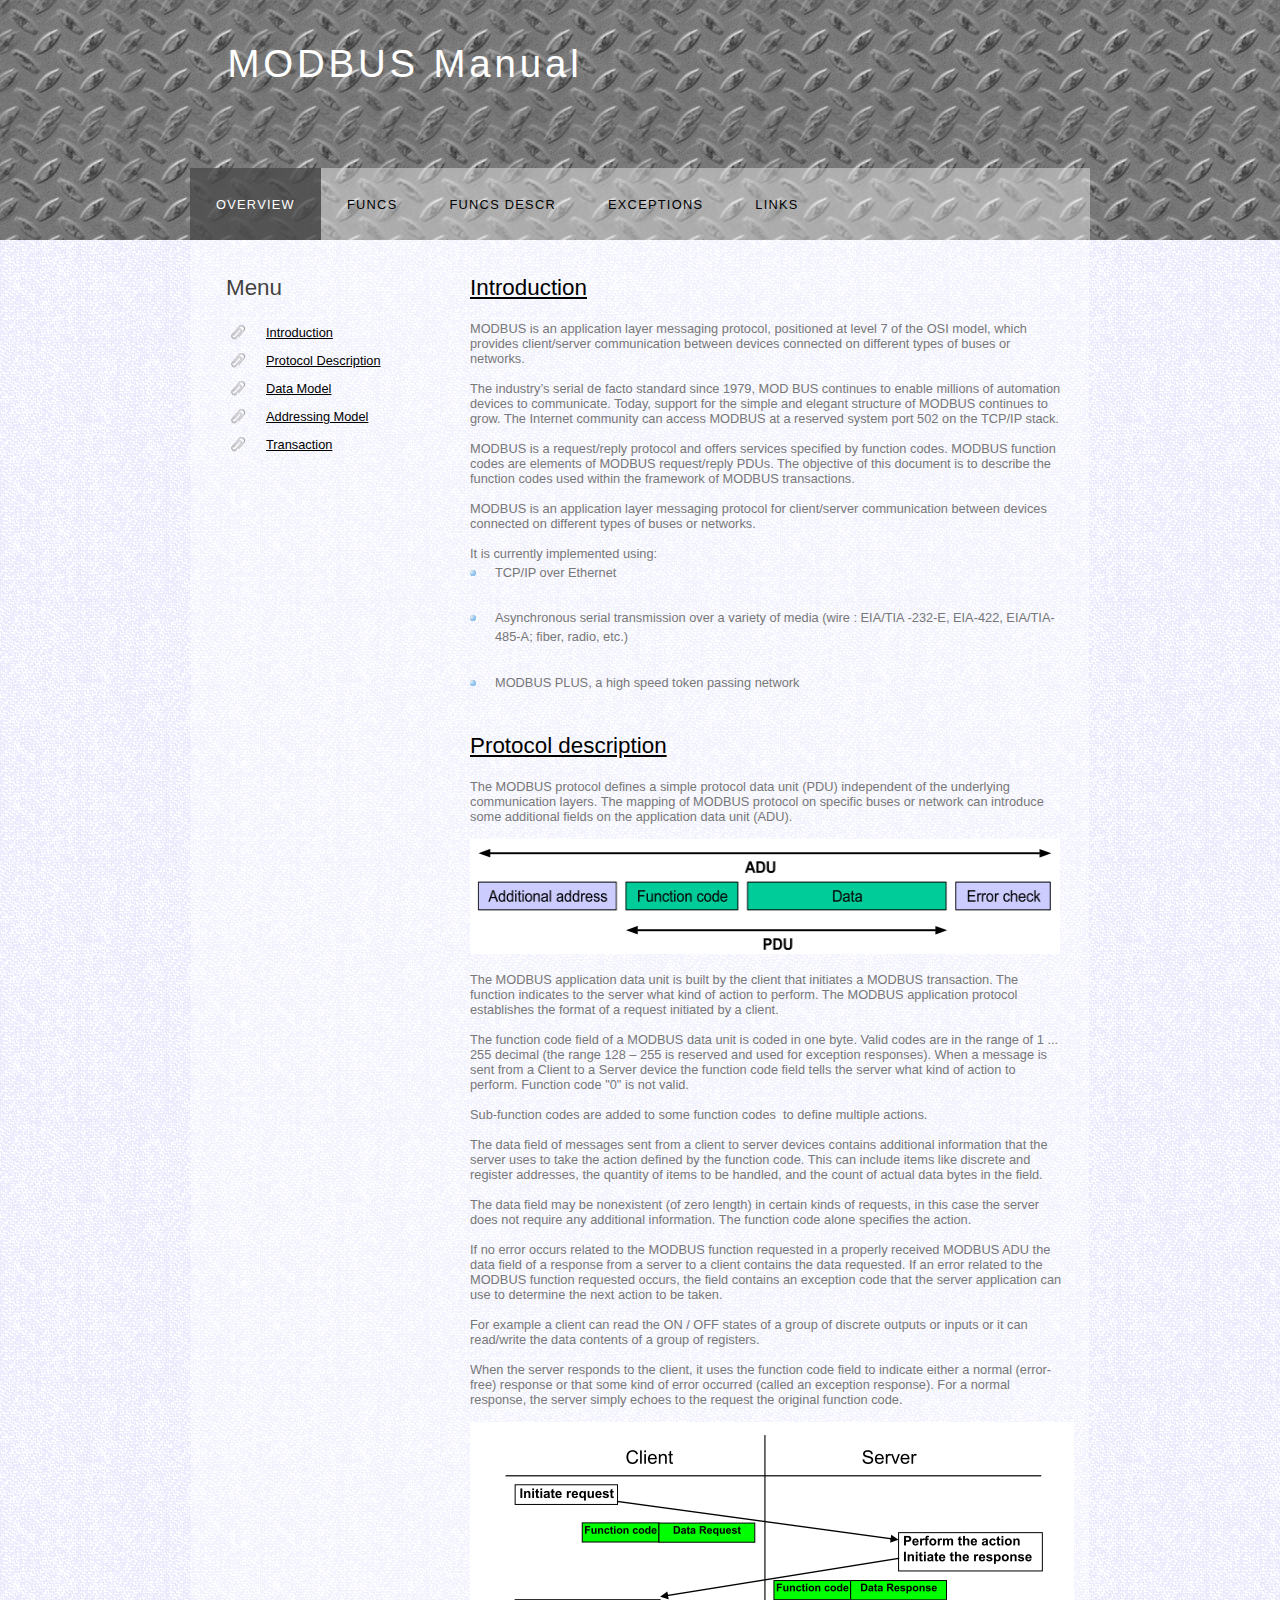
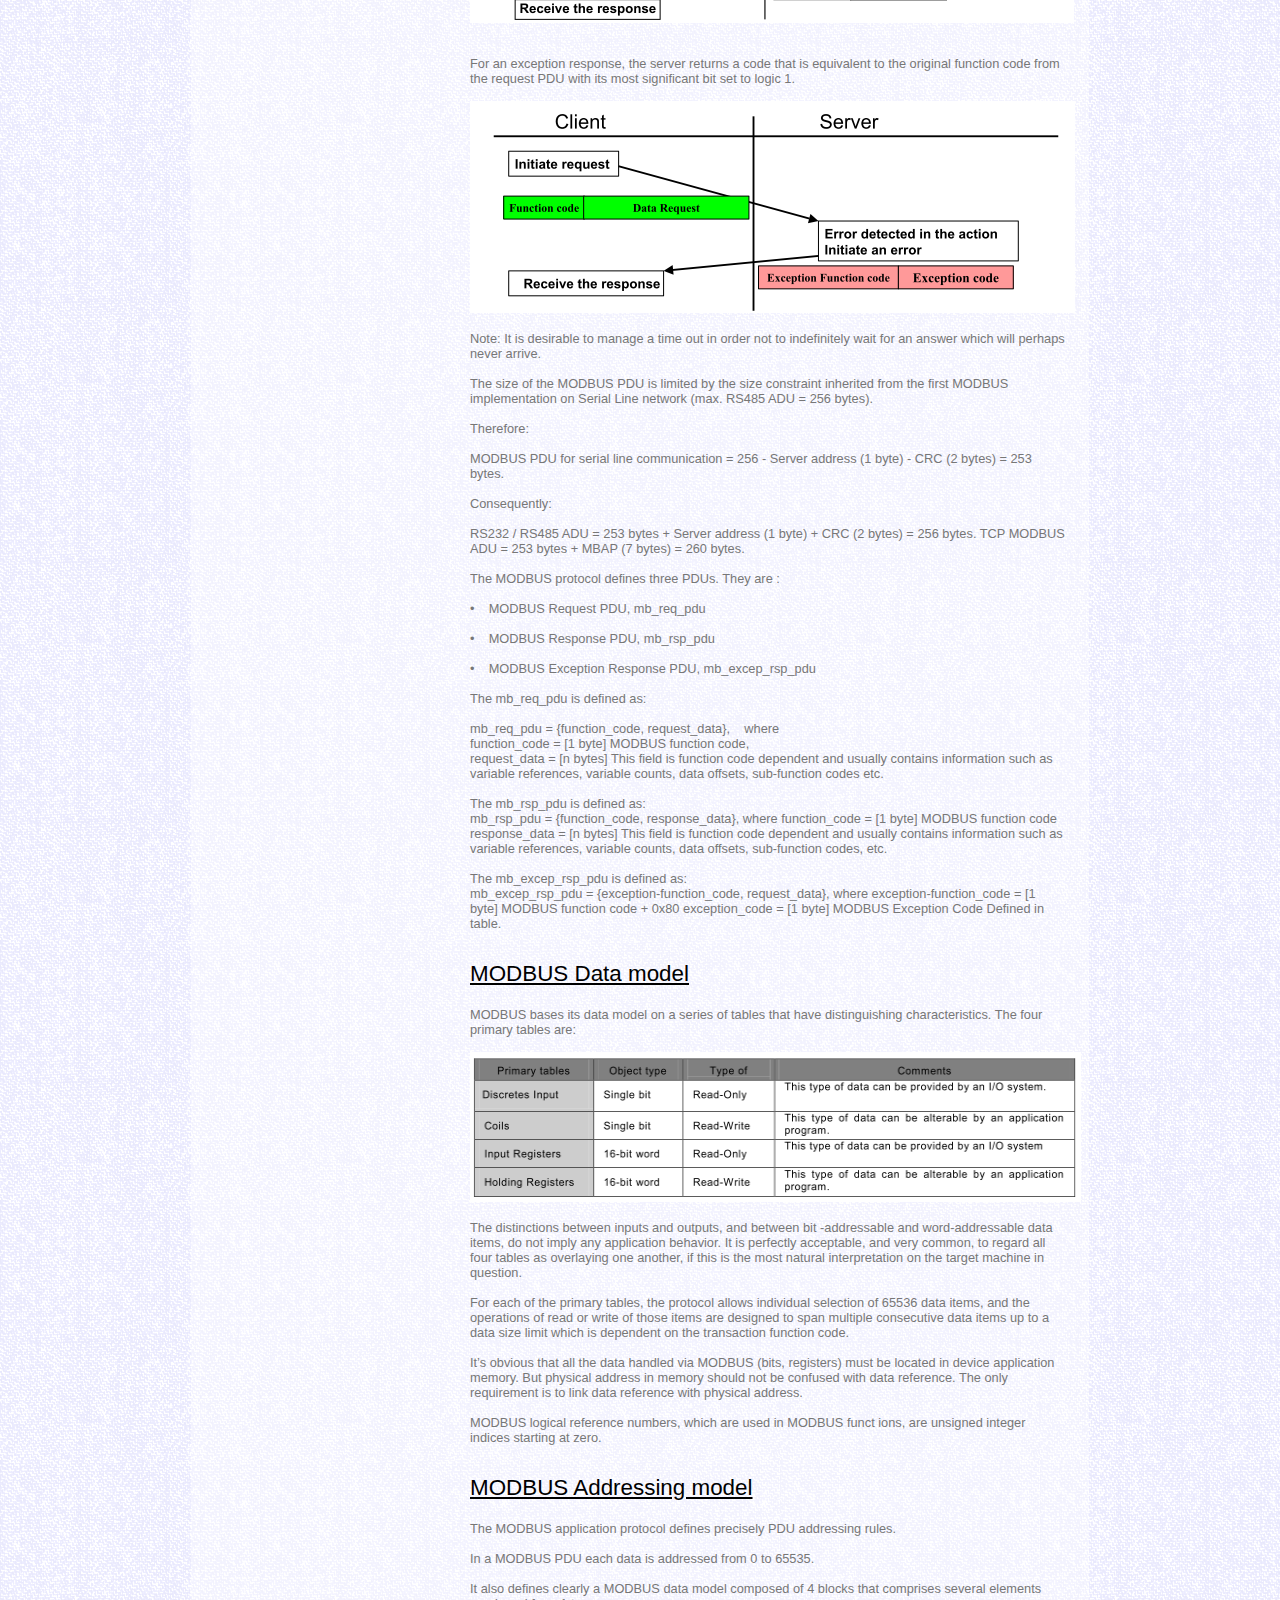
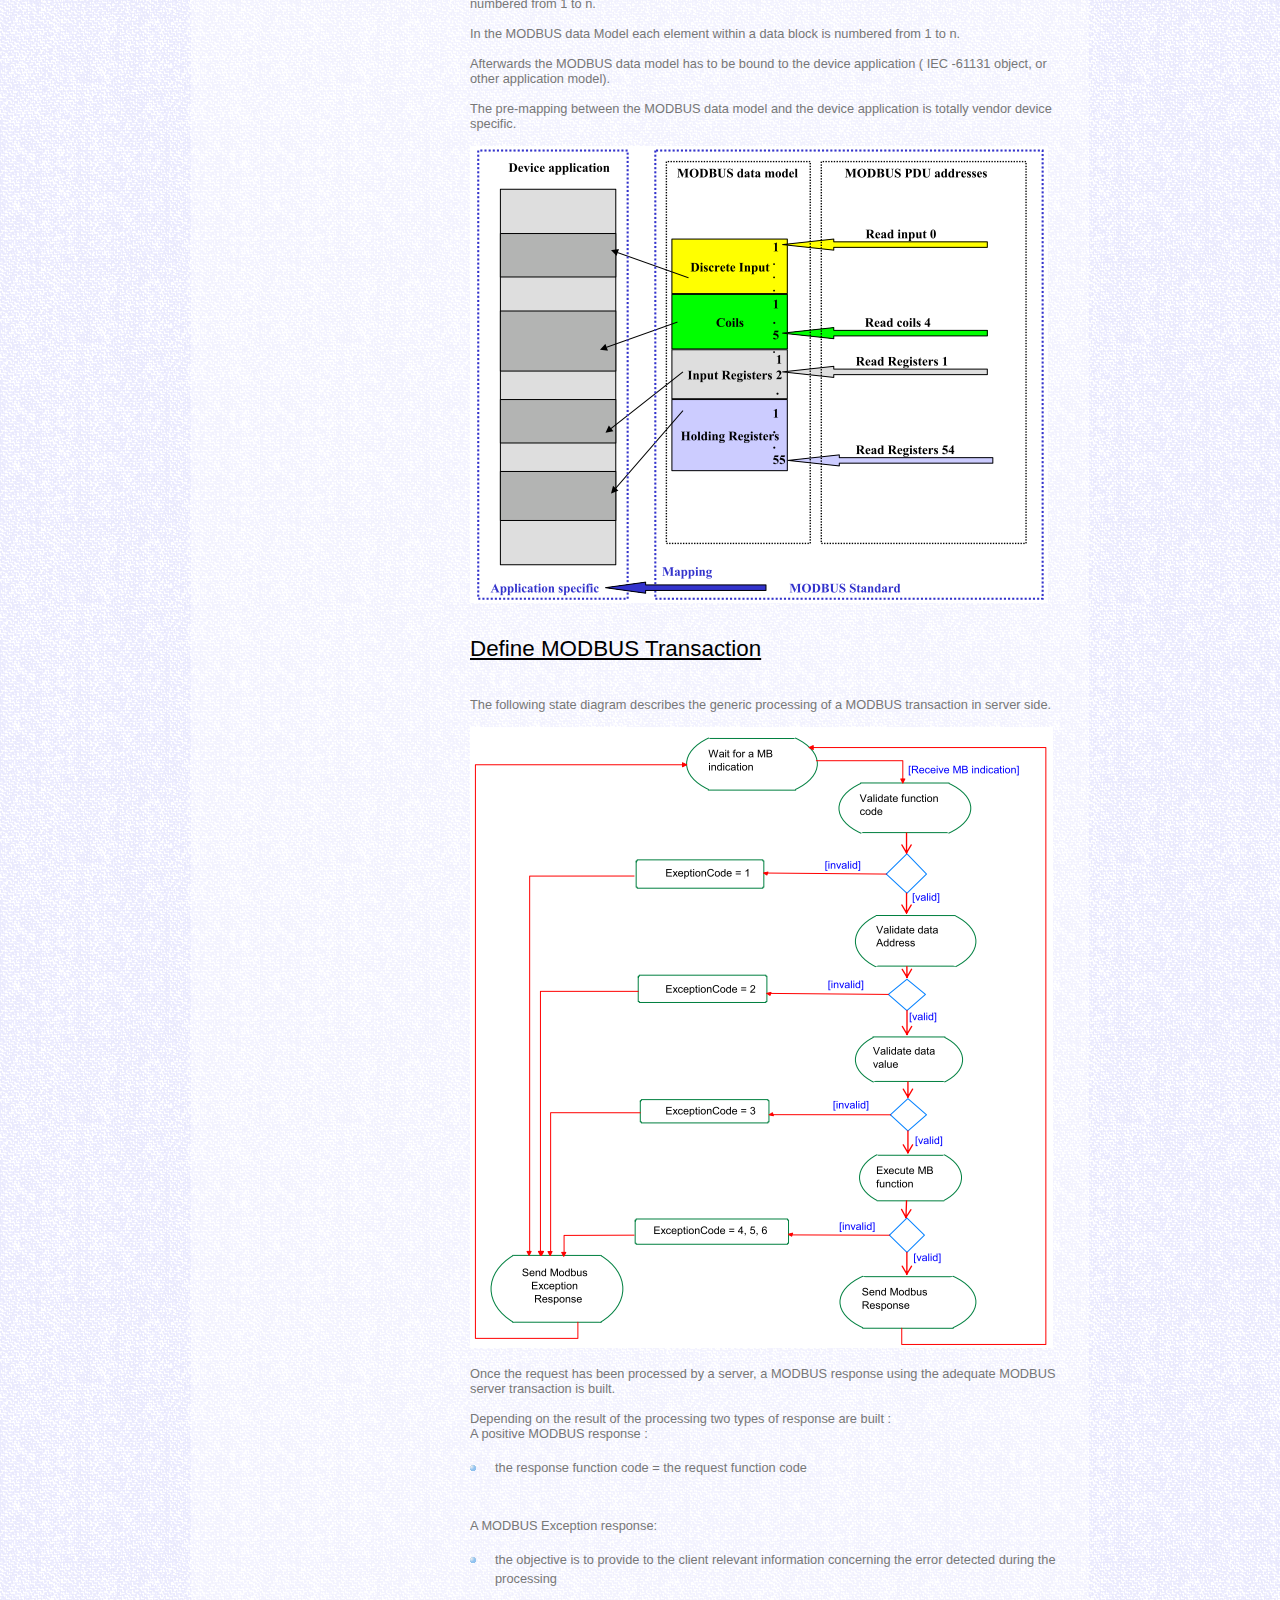
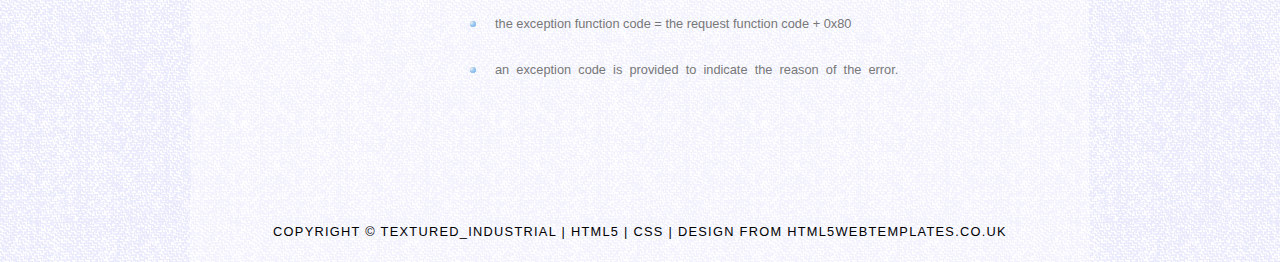
<file: ManModbus/index.html>
<!DOCTYPE html>
<html>
  <head>
    <meta  content="text/html; charset=windows-1252"  http-equiv="content-type">
    <title>MODBUS_MANUAL</title>
    <meta  name="description"  content="website description">
    <meta  name="keywords"  content="website keywords, website keywords">
    <link  rel="stylesheet"  type="text/css"  href="style/style.css"  title="style">
  </head>
  <body>
    <div  id="main">
      <div  id="header">
        <div  id="logo">
          <div  id="logo_text">
            <!-- class="logo_colour", allows you to change the colour of the text -->
            <h1><a  href="index.html">MODBUS Manual<span  class="logo_colour"></span></a></h1>
            <h2><br>
            </h2>
          </div>
        </div>
        <div  id="menubar">
          <ul  id="menu">
            <!-- put class="selected" in the li tag for the selected page - to highlight which page you're on -->
            <li  class="selected"><a  href="index.html">OVERVIEW</a></li>
            <li><a  href="funcs.html">FUNCs</a></li>
            <li><a  href="func_descr.html">FUNCs DESCR</a></li>
            <li><a  href="exceptions.html">EXCEPTIONS</a></li>
            <li><a  href="links.html">LINKS</a></li>
          </ul>
        </div>
      </div>
      <div  id="site_content">
        <div  class="sidebar">
          <!-- insert your sidebar items here -->
          <h3>Menu</h3>
          <ul>
            <li><a  href="#intro">Introduction</a></li>
            <li><a  href="#protocol_descr">Protocol Description</a></li>
            <li><a  href="#data_model">Data Model</a></li>
            <li><a  href="#address_model"><span  style="color: rgb(0, 0, 0);">Addressing
                  Model</span></a></li>
            <li><span  style=" color: rgb(0, 0, 0);"><a  href="#def_transaction">Transaction</a><br>
              </span></li>
            <li><br>
            </li>
          </ul>
          <br>
        </div>
        <div  id="content">
          <!-- insert the page content here -->
          <h1><a  id="intro">Introduction</a></h1>
          MODBUS is an application layer messaging protocol, positioned at level
          7 of the OSI model, which provides client/server communication between
          devices connected on different types of buses or networks.<br>
          <br>
          The industry�s serial de facto standard since 1979, MOD BUS continues
          to enable millions of automation devices to communicate. Today,
          support for the simple and elegant structure of MODBUS continues to
          grow. The Internet community can access MODBUS at a reserved system
          port 502 on the TCP/IP stack.<br>
          <br>
          MODBUS is a request/reply protocol and offers services specified by
          function codes. MODBUS function codes are elements of MODBUS
          request/reply PDUs. The objective of this document is to describe the
          function codes used within the framework of MODBUS transactions.<br>
          <br>
          MODBUS is an application layer messaging protocol for client/server
          communication between devices connected on different types of buses or
          networks.<br>
          <br>
          It is currently implemented using:<br>
          <ul>
            <li>TCP/IP over Ethernet</li>
          </ul>
          <ul>
            <li>Asynchronous serial transmission over a variety of media (wire :
              EIA/TIA -232-E, EIA-422, EIA/TIA-485-A; fiber, radio, etc.) </li>
          </ul>
          <ul>
            <li>MODBUS PLUS, a high speed token passing network</li>
          </ul>
          <h1><a  id="protocol_descr">Protocol description</a> </h1>
          The MODBUS protocol defines a simple protocol data unit (PDU)
          independent of the underlying communication layers. The mapping of
          MODBUS protocol on specific buses or network can introduce some
          additional fields on the application data unit (ADU).<br>
          <br>
          <img  style="width: 590px; height: 115px;"  src="[data-uri]"
             alt=""><br>
          <br>
          The MODBUS application data unit is built by the client that initiates
          a MODBUS transaction. The function indicates to the server what kind
          of action to perform. The MODBUS application protocol establishes the
          format of a request initiated by a client.<br>
          <br>
          The function code field of a MODBUS data unit is coded in one byte.
          Valid codes are in the range of 1 ... 255 decimal (the range 128 � 255
          is reserved and used for exception responses). When a message is sent
          from a Client to a Server device the function code field tells the
          server what kind of action to perform. Function code "0" is not valid.<br>
          <br>
          Sub-function codes are added to some function codes&nbsp; to define
          multiple actions.<br>
          <br>
          The data field of messages sent from a client to server devices
          contains additional information that the server uses to take the
          action defined by the function code. This can include items like
          discrete and register addresses, the quantity of items to be handled,
          and the count of actual data bytes in the field.<br>
          <br>
          The data field may be nonexistent (of zero length) in certain kinds of
          requests, in this case the server does not require any additional
          information. The function code alone specifies the action.<br>
          <br>
          If no error occurs related to the MODBUS function requested in a
          properly received MODBUS ADU the data field of a response from a
          server to a client contains the data requested. If an error related to
          the MODBUS function requested occurs, the field contains an exception
          code that the server application can use to determine the next action
          to be taken.<br>
          <br>
          For example a client can read the ON / OFF states of a group of
          discrete outputs or inputs or it can read/write the data contents of a
          group of registers.<br>
          <br>
          When the server responds to the client, it uses the function code
          field to indicate either a normal (error-free) response or that some
          kind of error occurred (called an exception response). For a normal
          response, the server simply echoes to the request the original
          function code.<br>
          <br>
          <img  src="[data-uri]"
             alt=""><br>
          <br>
          <br>
          For an exception response, the server returns a code that is
          equivalent to the original function code from the request PDU with its
          most significant bit set to logic 1.<br>
          <br>
          <img  src="[data-uri]"
             alt=""><br>
          <br>
          Note: It is desirable to manage a time out in order not to
          indefinitely wait for an answer which will perhaps never arrive.<br>
          <br>
          The size of the MODBUS PDU is limited by the size constraint inherited
          from the first MODBUS implementation on Serial Line network (max.
          RS485 ADU = 256 bytes).<br>
          <br>
          Therefore:<br>
          <br>
          MODBUS PDU for serial line communication = 256 - Server address (1
          byte) - CRC (2 bytes) = 253 bytes.<br>
          <br>
          Consequently:<br>
          <br>
          RS232 / RS485 ADU = 253 bytes + Server address (1 byte) + CRC (2
          bytes) = 256 bytes. TCP MODBUS ADU = 253 bytes + MBAP (7 bytes) = 260
          bytes.<br>
          <br>
          The MODBUS protocol defines three PDUs. They are :<br>
          <br>
          �&nbsp;&nbsp;&nbsp; MODBUS Request PDU, mb_req_pdu <br>
          <br>
          �&nbsp;&nbsp;&nbsp; MODBUS Response PDU, mb_rsp_pdu <br>
          <br>
          �&nbsp;&nbsp;&nbsp; MODBUS Exception Response PDU, mb_excep_rsp_pdu <br>
          <br>
          The mb_req_pdu is defined as:<br>
          <br>
          mb_req_pdu = {function_code, request_data},&nbsp;&nbsp;&nbsp; where<br>
          function_code = [1 byte] MODBUS function code,<br>
          request_data = [n bytes] This field is function code dependent and
          usually contains information such as variable references, variable
          counts, data offsets, sub-function codes etc.<br>
          <br>
          The mb_rsp_pdu is defined as:<br>
          mb_rsp_pdu = {function_code, response_data}, where function_code = [1
          byte] MODBUS function code response_data = [n bytes] This field is
          function code dependent and usually contains information such as
          variable references, variable counts, data offsets, sub-function
          codes, etc.<br>
          <br>
          The mb_excep_rsp_pdu is defined as:<br>
          mb_excep_rsp_pdu = {exception-function_code, request_data}, where
          exception-function_code = [1 byte] MODBUS function code + 0x80
          exception_code = [1 byte] MODBUS Exception Code Defined in table.<br>
          <br>
          <h1><a  id="data_model">MODBUS Data model </a></h1>
          MODBUS bases its data model on a series of tables that have
          distinguishing characteristics. The four primary tables are:<br>
          <br>
          <img  style="width: 611px; height: 150px;"  src="[data-uri]"
             alt=""><br>
          <br>
          The distinctions between inputs and outputs, and between bit
          -addressable and word-addressable data items, do not imply any
          application behavior. It is perfectly acceptable, and very common, to
          regard all four tables as overlaying one another, if this is the most
          natural interpretation on the target machine in question.<br>
          <br>
          For each of the primary tables, the protocol allows individual
          selection of 65536 data items, and the operations of read or write of
          those items are designed to span multiple consecutive data items up to
          a data size limit which is dependent on the transaction function code.<br>
          <br>
          It�s obvious that all the data handled via MODBUS (bits, registers)
          must be located in device application memory. But physical address in
          memory should not be confused with data reference. The only
          requirement is to link data reference with physical address.<br>
          <br>
          MODBUS logical reference numbers, which are used in MODBUS funct ions,
          are unsigned integer indices starting at zero.<br>
          <br>
          <h1><a  id="address_model">MODBUS Addressing model</a></h1>
          The MODBUS application protocol defines precisely PDU addressing
          rules.<br>
          <br>
          In a MODBUS PDU each data is addressed from 0 to 65535.<br>
          <br>
          It also defines clearly a MODBUS data model composed of 4 blocks that
          comprises several elements numbered from 1 to n.<br>
          <br>
          In the MODBUS data Model each element within a data block is numbered
          from 1 to n.<br>
          <br>
          Afterwards the MODBUS data model has to be bound to the device
          application ( IEC -61131 object, or other application model).<br>
          <br>
          The pre-mapping between the MODBUS data model and the device
          application is totally vendor device specific.<br>
          <br>
          <img  src="[data-uri]"
             alt=""><br>
          <br>
          <h1><a  id="def_transaction">Define MODBUS Transaction </a></h1>
          <br>
          The following state diagram describes the generic processing of a
          MODBUS transaction in server side.<br>
          <br>
          <img  src="[data-uri]"
             alt=""><br>
          <br>
          Once the request has been processed by a server, a MODBUS response
          using the adequate MODBUS server transaction is built.<br>
          <br>
          Depending on the result of the processing two types of response are
          built :<br>
          A positive MODBUS response : <br>
          <br>
          <ul>
            <li>the response function code = the request function code </li>
          </ul>
          <br>
          A MODBUS Exception response: <br>
          <br>
          <ul>
            <li>the objective is to provide to the client relevant information
              concerning the error detected during the processing&nbsp; </li>
          </ul>
          <ul>
            <li>the exception function code = the request function code + 0x80 </li>
          </ul>
          <ul>
            <li>an&nbsp; exception&nbsp; code&nbsp; is&nbsp; provided&nbsp;
              to&nbsp; indicate&nbsp; the&nbsp; reason&nbsp; of&nbsp; the&nbsp;
              error. </li>
          </ul>
          &nbsp;<br>
          <br>
          <br>
          <br>
          <br>
        </div>
      </div>
      <div  id="footer"> Copyright � textured_industrial | <a  href="http://validator.w3.org/check?uri=referer">HTML5</a>
        | <a  href="http://jigsaw.w3.org/css-validator/check/referer">CSS</a> |
        <a  href="http://www.html5webtemplates.co.uk">design from
          HTML5webtemplates.co.uk</a> </div>
    </div>
  </body>
</html>
</file>
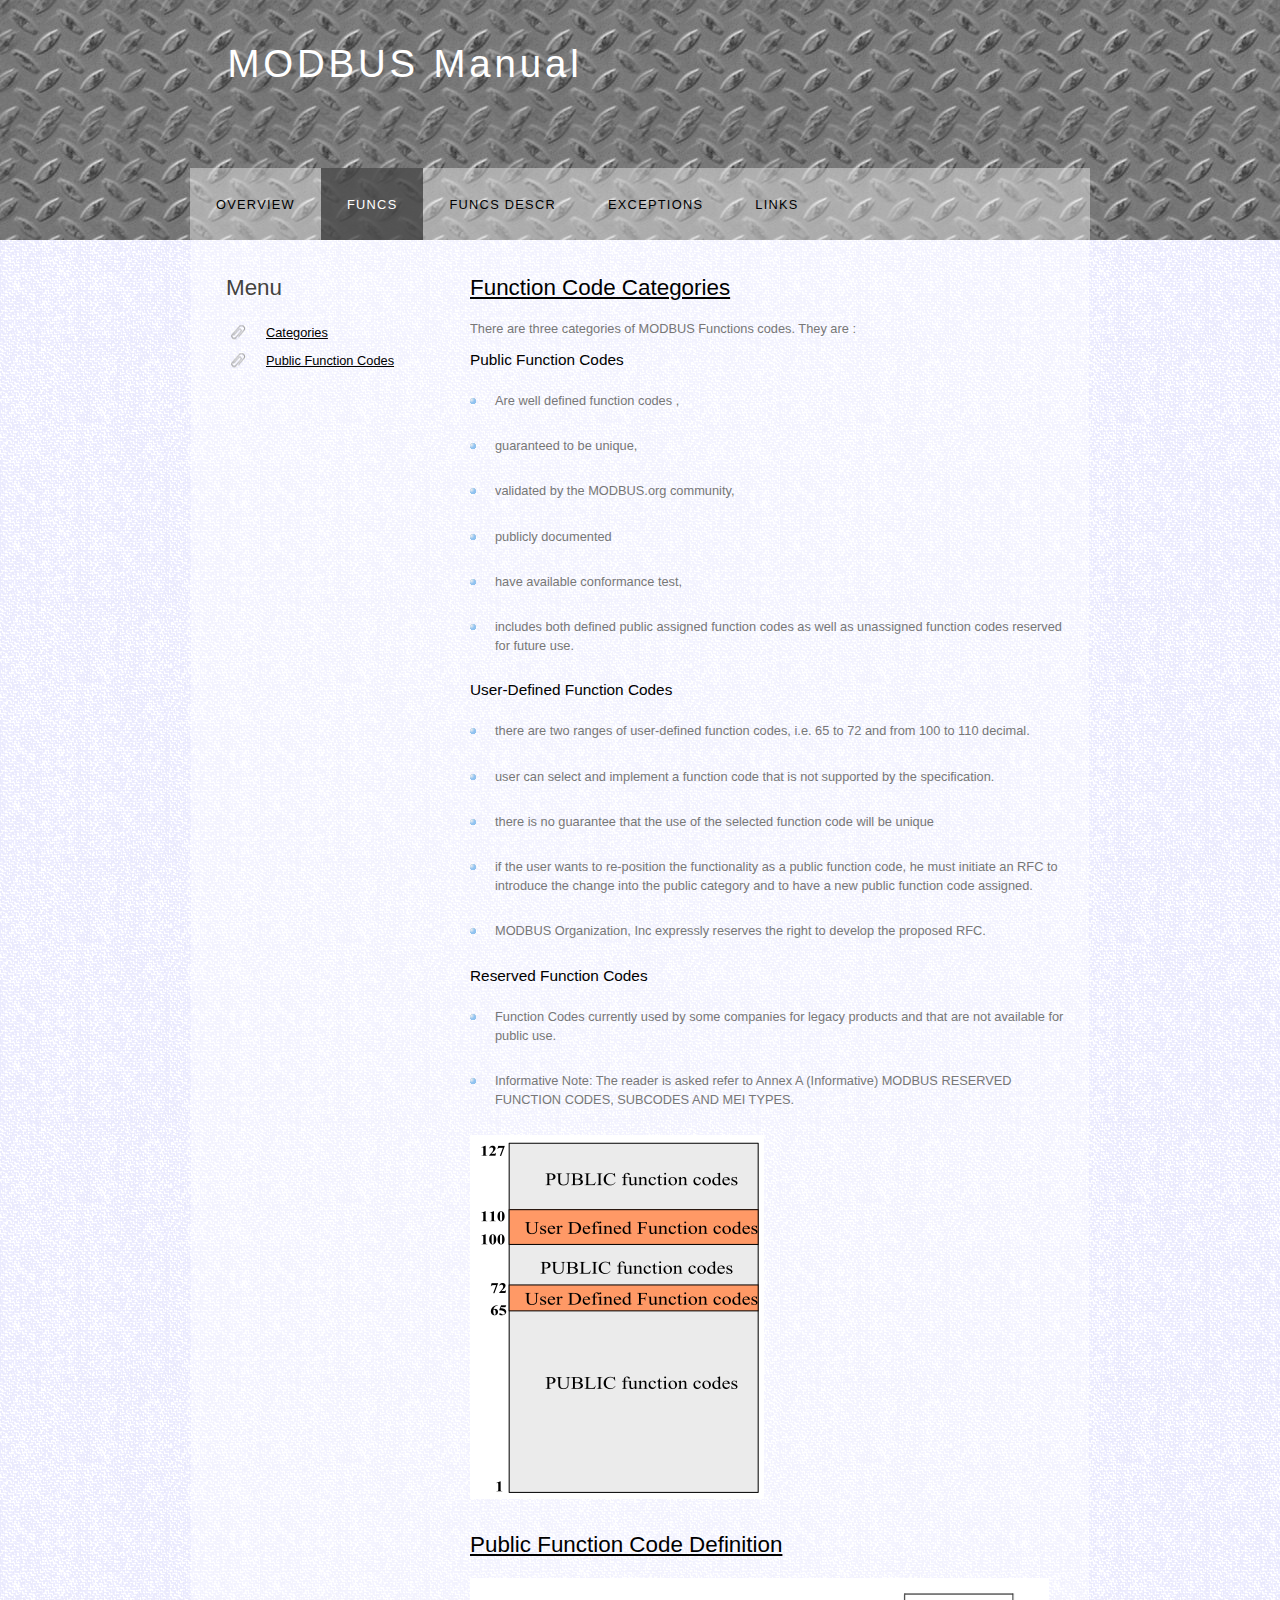
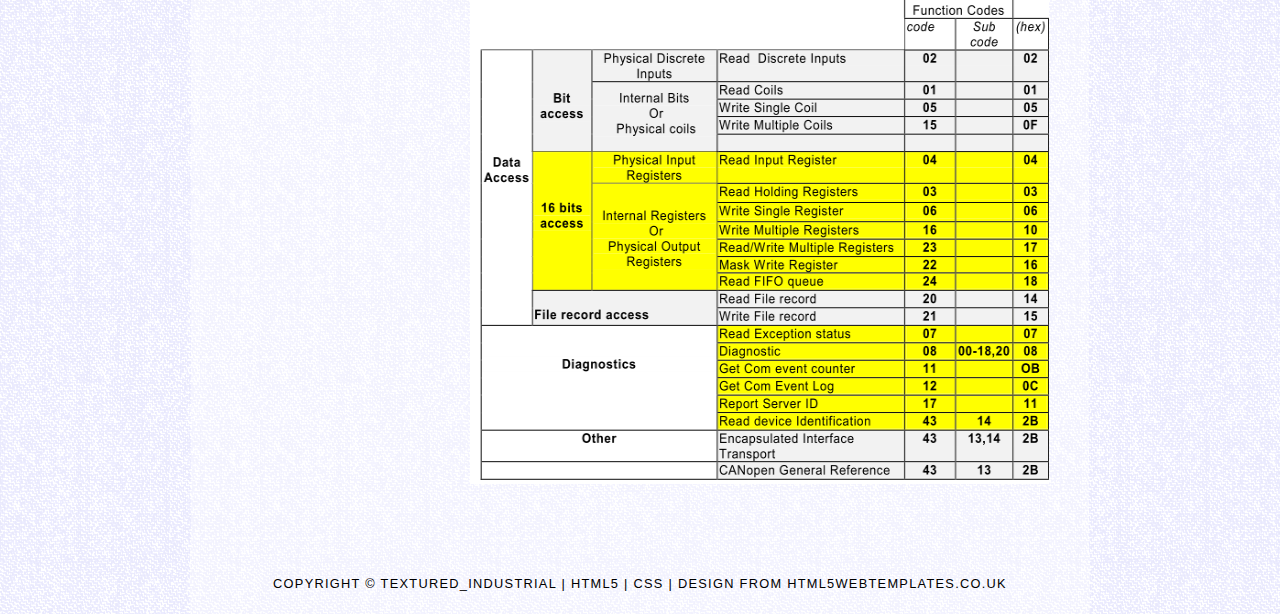
<file: ManModbus/funcs.html>
<!DOCTYPE html>
<html>
  <head>
    <meta  content="text/html; charset=windows-1252"  http-equiv="content-type">
    <title>MODBUS_MANUAL</title>
    <meta  name="description"  content="website description">
    <meta  name="keywords"  content="website keywords, website keywords">
    <link  rel="stylesheet"  type="text/css"  href="style/style.css"  title="style">
  </head>
  <body>
    <div  id="main">
      <div  id="header">
        <div  id="logo">
          <div  id="logo_text"> <!-- class="logo_colour", allows you to change the colour of the text -->
            <h1><a  href="index.html">MODBUS Manual<span  class="logo_colour"></span></a></h1>
            <h2><br>
            </h2>
          </div>
        </div>
        <div  id="menubar">
          <ul  id="menu">
            <!-- put class="selected" in the li tag for the selected page - to highlight which page you're on -->
            <li><a  href="index.html">oVERVIEW</a></li>
            <li  class="selected"><a  href="funcs.html">FUNCs</a></li>
            <li><a  href="func_descr.html">FUNCs DESCR</a></li>
            <li><a  href="exceptions.html">EXCEPTIONS</a></li>
            <li><a  href="links.html">LINKS</a></li>
          </ul>
        </div>
      </div>
      <div  id="site_content">
        <div  class="sidebar">
          <!-- insert your sidebar items here -->
          <h3>Menu</h3>
          <ul>
            <li><a  href="#func_categories">Categories</a></li>
            <li><a  href="#func_public">Public Function Codes</a></li>
            <li><br>
            </li>
          </ul>
          <br>
        </div>
        <div  id="content">
          <!-- insert the page content here -->
          <h1><a  id="func_categories">Function Code Categories</a></h1>
          There are three categories of MODBUS Functions codes. They are :<br>
          <br>
          <h4>Public Function Codes</h4>
          <br>
          <ul>
            <li>Are well defined function codes , </li>
          </ul>
          <ul>
            <li>guaranteed to be unique, </li>
          </ul>
          <ul>
            <li>validated by the MODBUS.org community, </li>
          </ul>
          <ul>
            <li>publicly documented </li>
          </ul>
          <ul>
            <li>have available conformance test, </li>
          </ul>
          <ul>
            <li>includes both defined public assigned function codes as well as
              unassigned function codes reserved for future use. </li>
          </ul>
          <h4>User-Defined Function Codes</h4>
          <br>
          <ul>
            <li>there are two ranges of user-defined function codes, i.e. 65 to
              72 and from 100 to 110 decimal. </li>
          </ul>
          <ul>
            <li>user can select and implement a function code that is not
              supported by the specification. </li>
          </ul>
          <ul>
            <li>there is no guarantee that the use of the selected function code
              will be unique </li>
          </ul>
          <ul>
            <li>if the user wants to re-position the functionality as a public
              function code, he must initiate an RFC to introduce the change
              into the public category and to have a new public function code
              assigned. </li>
          </ul>
          <ul>
            <li>MODBUS Organization, Inc expressly reserves the right to develop
              the proposed RFC. </li>
          </ul>
          <h4>Reserved Function Codes </h4>
          <br>
          <ul>
            <li>Function Codes currently used by some companies for legacy
              products and that are not available for public use. </li>
          </ul>
          <ul>
            <li>Informative Note: The reader is asked refer to Annex A
              (Informative) MODBUS RESERVED FUNCTION CODES, SUBCODES AND MEI
              TYPES. </li>
          </ul>
          <img  src="[data-uri]"

             alt=""><br>
          <br>
          <h1><a  id="func_public">Public Function Code Definition</a></h1>
          <img  style="width: 579px; height: 506px;"  src="[data-uri]"

             alt=""><br>
          <br>
          <br>
          <br>
        </div>
      </div>
      <div  id="footer"> Copyright � textured_industrial | <a  href="http://validator.w3.org/check?uri=referer">HTML5</a>
        | <a  href="http://jigsaw.w3.org/css-validator/check/referer">CSS</a> |
        <a  href="http://www.html5webtemplates.co.uk">design from
          HTML5webtemplates.co.uk</a> </div>
    </div>
  </body>
</html>
</file>
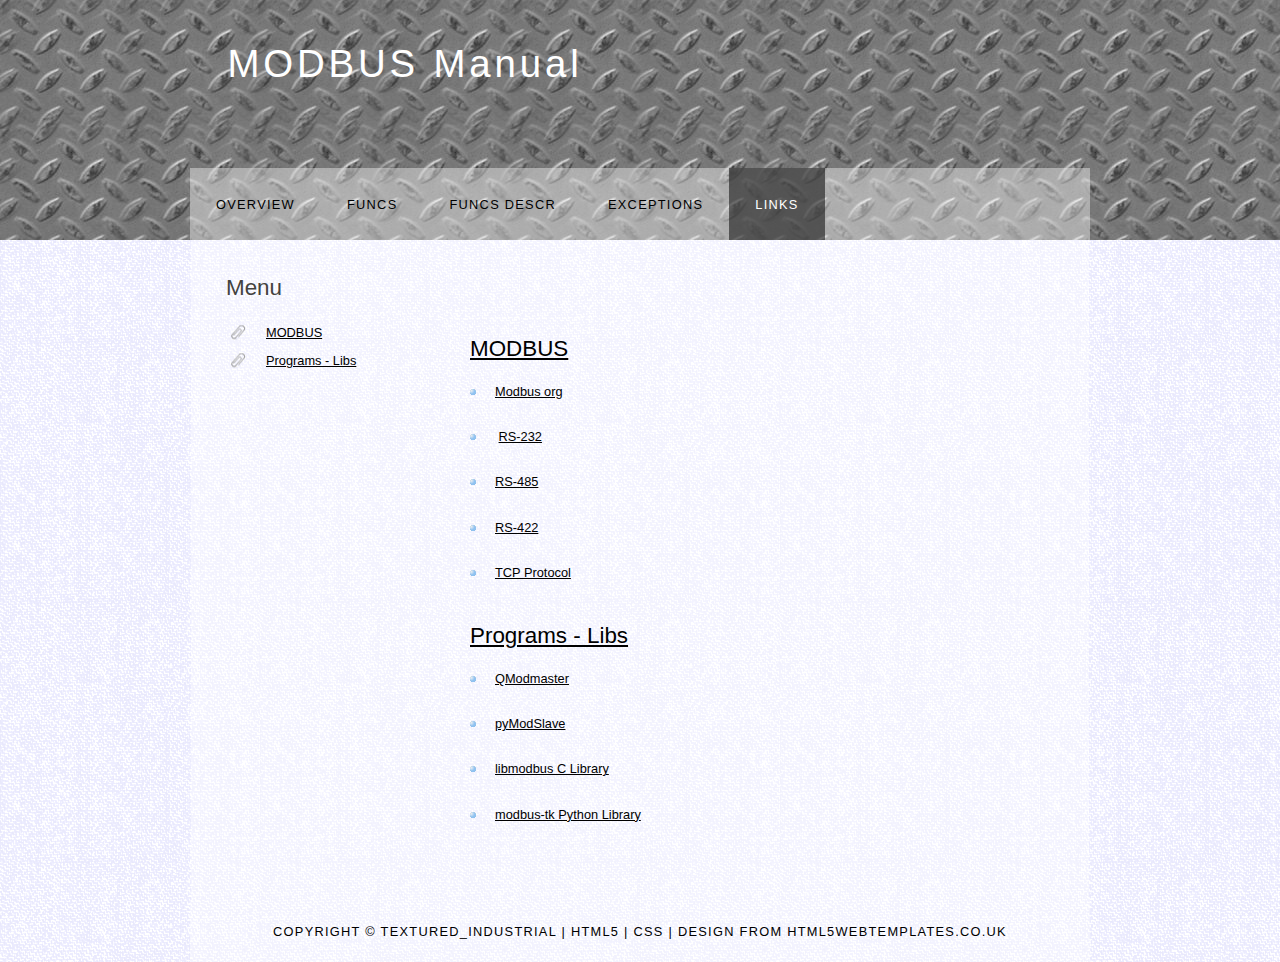
<file: ManModbus/links.html>
<!DOCTYPE html>
<html>
  <head>
    <meta  content="text/html; charset=windows-1252"  http-equiv="content-type">
    <title>MODBUS_MANUAL</title>
    <meta  name="description"  content="website description">
    <meta  name="keywords"  content="website keywords, website keywords">
    <link  rel="stylesheet"  type="text/css"  href="style/style.css"  title="style">
  </head>
  <body>
    <div  id="main">
      <div  id="header">
        <div  id="logo">
          <div  id="logo_text"> <!-- class="logo_colour", allows you to change the colour of the text -->
            <h1><a  href="index.html">MODBUS Manual<span  class="logo_colour"></span></a></h1>
            <h2><br>
            </h2>
          </div>
        </div>
        <div  id="menubar">
          <ul  id="menu">
            <!-- put class="selected" in the li tag for the selected page - to highlight which page you're on -->
            <li><a  href="index.html">oVERVIEW</a></li>
            <li><a  href="funcs.html">FUNCs</a></li>
            <li><a  href="func_descr.html">FUNCs DESCR</a></li>
            <li><a  href="exceptions.html">EXCEPTIONS</a></li>
            <li  class="selected"><a  href="links.html">LINKS</a></li>
          </ul>
        </div>
      </div>
      <div  id="site_content">
        <div  class="sidebar">
          <!-- insert your sidebar items here -->
          <h3>Menu</h3>
          <ul>
            <li><a  href="#links_modbus">MODBUS</a></li>
            <li><a  href="#links_prog_libs">Programs - Libs</a></li>
          </ul>
          <br>
        </div>
        <div  id="content">
          <!-- insert the page content here -->
          <h1><br>
          </h1>
          <h1> <a  id="links_modbus">MODBUS</a></h1>
          <ul>
            <li><a  target="_blank"  href="www.modbus.org">Modbus org</a></li>
          </ul>
          <ul>
            <li>&nbsp;<a  target="_blank"  href="https://en.wikipedia.org/wiki/RS-232">RS-232</a></li>
          </ul>
          <ul>
            <li><a  target="_blank"  href="https://en.wikipedia.org/wiki/RS-485">RS-485</a></li>
          </ul>
          <ul>
            <li><a  target="_blank"  href="https://en.wikipedia.org/wiki/RS-422">RS-422</a></li>
          </ul>
          <ul>
            <li><a  target="_blank"  href="https://en.wikipedia.org/wiki/Transmission_Control_Protocol">TCP
                Protocol</a>&nbsp; </li>
          </ul>
          <h1> <a  id="links_prog_libs">Programs - Libs</a></h1>
          <ul>
            <li><a  target="_blank"  href="https://sourceforge.net/projects/qmodmaster/">QModmaster</a></li>
          </ul>
          <ul>
            <li><a  target="_blank"  href="https://sourceforge.net/projects/pymodslave/">pyModSlave</a></li>
          </ul>
          <ul>
            <li><a  target="_blank"  href="http://libmodbus.org/">libmodbus C
                Library</a></li>
          </ul>
          <ul>
            <li><a  target="_blank"  href="https://github.com/ljean/modbus-tk">modbus-tk
                Python Library</a></li>
          </ul>
          <br>
          <br>
        </div>
      </div>
      <div  id="footer"> Copyright � textured_industrial | <a  href="http://validator.w3.org/check?uri=referer">HTML5</a>
        | <a  href="http://jigsaw.w3.org/css-validator/check/referer">CSS</a> |
        <a  href="http://www.html5webtemplates.co.uk">design from
          HTML5webtemplates.co.uk</a> </div>
    </div>
  </body>
</html>
</file>
<file: ManModbus/style/style.css>
html
{ height: 100%;}

*
{ margin: 0;
  padding: 0;}

body
{ font: normal .80em 'trebuchet ms', arial, sans-serif;
  background: #F0EFE2 url(background.png) repeat;
  color: #777;}

p
{ padding: 0 0 20px 0;
  line-height: 1.7em;}

img
{ border: 0;}

h1, h2, h3, h4, h5, h6 
{ font: normal 175% 'century gothic', arial, sans-serif;
  color: #43423F;
  margin: 0 0 15px 0;
  padding: 15px 0 5px 0;}

h2
{ font: normal 175% 'century gothic', arial, sans-serif;
  color: #000;}

h4, h5, h6
{ margin: 0;
  padding: 0 0 5px 0;
  font: normal 120% arial, sans-serif;
  color: #000;}

h5, h6
{ font: italic 95% arial, sans-serif;
  padding: 0 0 15px 0;
  color: #000;}

h6
{ color: #362C20;}

a, a:hover
{ outline: none;
  text-decoration: underline;
  color: #000;}

a:hover
{ text-decoration: none;}

.left
{ float: left;
  width: auto;
  margin-right: 10px;}

.right
{ float: right; 
  width: auto;
  margin-left: 10px;}

.center
{ display: block;
  text-align: center;
  margin: 20px auto;}

blockquote
{ margin: 20px 0; 
  padding: 10px 20px 0 20px;
  border: 1px solid #E5E5DB;
  background: #FFF;}

ul
{ margin: 2px 0 22px 17px;}

ul li
{ list-style-type: circle;
  margin: 0 0 6px 0; 
  padding: 0 0 4px 5px;}

ol
{ margin: 8px 0 22px 20px;}

ol li
{ margin: 0 0 11px 0;}

#main, #logo, #menubar, #site_content, #footer
{ margin-left: auto; 
  margin-right: auto;}

#header
{ background: #1D1D1D url(header.jpg) repeat;
  height: 240px;}

#logo
{ width: 825px;
  position: relative;
  height: 168px;}

#logo #logo_text 
{ position: absolute; 
  top: 20px;
  left: 0;}

#logo h1, #logo h2
{ font: normal 300% 'century gothic', arial, sans-serif;
  border-bottom: 0;
  text-transform: none;
  margin: 0;}

#logo_text h1, #logo_text h1 a, #logo_text h1 a:hover 
{ padding: 22px 0 0 0;
  color: #FFF;
  letter-spacing: 0.1em;
  text-decoration: none;}

#logo_text h1 a .logo_colour
{ color: #000;}

#logo_text h2
{ font-size: 100%;
  padding: 4px 0 0 0;
  color: #DDD;}

#menubar
{ width: 900px;
  height: 72px;
  padding: 0;
  background: transparent url(transparent_light.png) repeat;} 

ul#menu, ul#menu li
{ float: left;
  margin: 0; 
  padding: 0;}

ul#menu li
{ list-style: none;}

ul#menu li a
{ letter-spacing: 0.1em;
  font: normal 100% arial, sans-serif;
  display: block; 
  float: left; 
  height: 37px;
  padding: 29px 26px 6px 26px;
  text-align: center;
  color: #000;
  text-transform: uppercase;
  text-decoration: none;
  background: transparent;} 

ul#menu li a:hover, ul#menu li.selected a, ul#menu li.selected a:hover
{ color: #FFF;
  background: transparent url(transparent.png) repeat;}

#site_content
{ width: 854px;
  overflow: hidden;
  margin: 0 auto 0 auto;
  padding: 20px 24px 20px 20px;
  background: transparent url(transparent_light.png) repeat;} 

.sidebar
{ float: left;
  width: 190px;
  padding: 0 15px 20px 15px;}

.sidebar ul
{ width: 178px; 
  padding: 4px 0 0 0; 
  margin: 4px 0 30px 0;}

.sidebar li
{ list-style: none; 
  padding: 0 0 7px 0; }

.sidebar li a, .sidebar li a:hover
{ padding: 0 0 0 40px;
  display: block;
  background: transparent url(link.png) no-repeat left center;} 

.sidebar li a.selected
{ color: #444;
  text-decoration: none;} 

#content
{ text-align: left;
  float: right;
  width: 595px;
  padding: 0;}

#content ul
{ margin: 2px 0 22px 0px;}

#content ul li
{ list-style-type: none;
  background: url(bullet.png) no-repeat;
  margin: 0 0 6px 0; 
  padding: 0 0 4px 25px;
  line-height: 1.5em;}

#footer
{ width: 900px;
  font: normal 100% 'lucida sans unicode', arial, sans-serif;
  height: 33px;
  padding: 24px 0 5px 0;
  text-align: center; 
  background: transparent url(transparent_light.png) repeat;
  color: #000;
  text-transform: uppercase;
  letter-spacing: 0.1em;}

#footer a
{ color: #000;
  text-decoration: none;}

#footer a:hover
{ color: #000;
  text-decoration: underline;}

.search
{ color: #5D5D5D; 
  border: 1px solid #BBB; 
  width: 134px; 
  padding: 4px; 
  font: 100% arial, sans-serif;}

#colours
{ height: 0px;
  text-align: right;
  padding: 66px 16px 0px 300px;}
  
.form_settings
{ margin: 15px 0 0 0;}

.form_settings p
{ padding: 0 0 4px 0;}

.form_settings span
{ float: left; 
  width: 200px; 
  text-align: left;}
  
.form_settings input, .form_settings textarea
{ padding: 5px; 
  width: 299px; 
  font: 100% arial; 
  border: 1px solid #E5E5DB; 
  background: #FFF; 
  color: #47433F;}
  
.form_settings .submit
{ font: 100% arial; 
  border: 1px solid; 
  width: 99px; 
  margin: 0 0 0 212px; 
  height: 33px;
  padding: 2px 0 3px 0;
  cursor: pointer; 
  background: #000; 
  color: #FFF;}

.form_settings textarea, .form_settings select
{ font: 100% arial; 
  width: 299px;}

.form_settings select
{ width: 310px;}

.form_settings .checkbox
{ margin: 4px 0; 
  padding: 0; 
  width: 14px;
  border: 0;
  background: none;}

.separator
{ width: 100%;
  height: 0;
  border-top: 1px solid #D9D5CF;
  border-bottom: 1px solid #FFF;
  margin: 0 0 20px 0;}
  
table
{ margin: 10px 0 30px 0;}

table tr th, table tr td
{ background: #3B3B3B;
  color: #FFF;
  padding: 7px 4px;
  text-align: left;}
  
table tr td
{ background: #F0EFE2;
  color: #47433F;
  border-top: 1px solid #FFF;}
</file>
